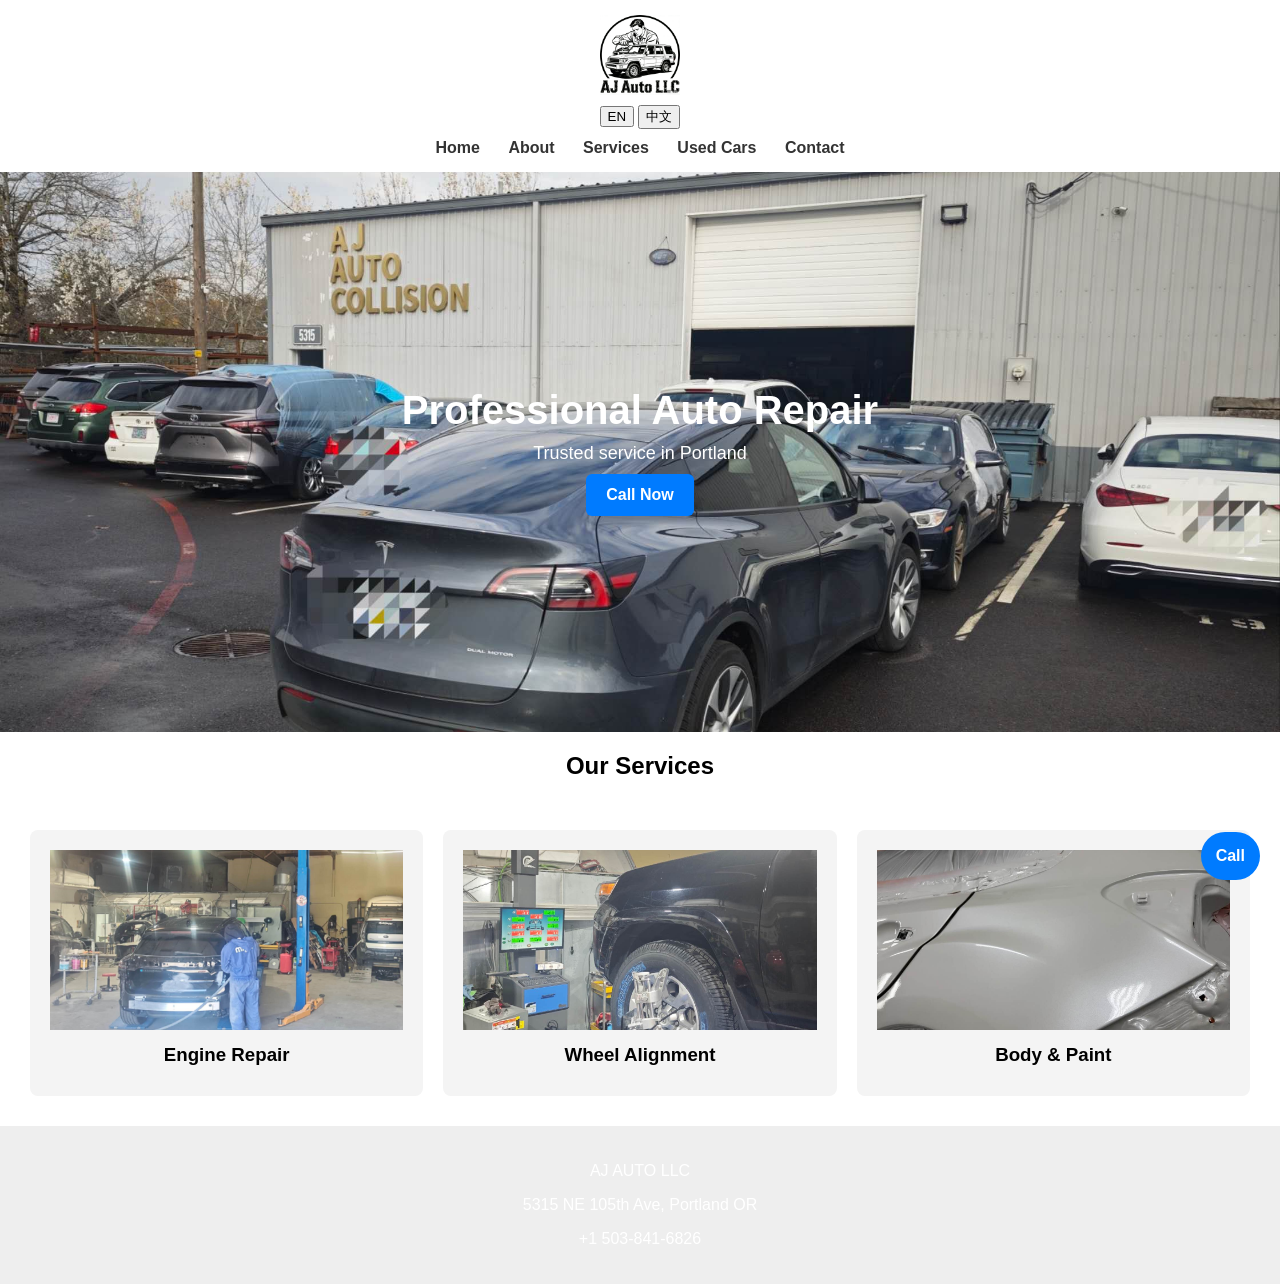
<file: index.html>
<!DOCTYPE html>
<html lang="en">

<head>
<meta charset="UTF-8">
<title>AJ AUTO LLC</title>
<link rel="stylesheet" href="css/style.css">
<script src="js/language.js"></script>

<style>
body{
margin:0;
font-family:Arial;
}

/* Header */
header{
text-align:center;
background:#fff;
padding:15px;
}

.logo{
height:80px;
vertical-align:middle;
}

nav{
margin-top:10px;
}

nav a{
margin:0 12px;
text-decoration:none;
color:#333;
font-weight:bold;
}

nav a:hover{
color:#007bff;
}

/* Banner */
.hero{
background:url('images/banner.jpg') center/cover no-repeat;
height:400px;
display:flex;
flex-direction:column;
justify-content:center;
align-items:center;
color:white;
text-align:center;
}

.hero h1{
font-size:40px;
margin:0;
}

.hero p{
font-size:18px;
margin:10px 0;
}

/* 按钮 */
.btn{
background:#007bff;
color:#fff;
padding:12px 20px;
border-radius:6px;
text-decoration:none;
font-weight:bold;
}

.btn:hover{
background:#0056b3;
}

/* 服务 */
.services{
display:flex;
gap:20px;
padding:30px;
flex-wrap:wrap;
justify-content:center;
}

.card{
width:300px;
background:#f4f4f4;
border-radius:8px;
overflow:hidden;
text-align:center;
}

.card img{
width:100%;
height:180px;
object-fit:cover;
}

.card h3{
margin:10px 0;
}

/* 电话浮动 */
.float-call{
position:fixed;
bottom:20px;
right:20px;
background:#007bff;
color:#fff;
padding:15px;
border-radius:50px;
text-decoration:none;
font-weight:bold;
}

/* 手机适配 */
@media(max-width:768px){
.hero{
height:300px;
}
.hero h1{
font-size:26px;
}
nav a{
display:block;
margin:5px 0;
}
}
</style>

<!-- Google Analytics -->
<script async src="https://www.googletagmanager.com/gtag/js?id=G-KW1GHY7R9S"></script>
<script>
  window.dataLayer = window.dataLayer || [];
  function gtag(){dataLayer.push(arguments);}
  gtag('js', new Date());
  gtag('config', 'G-KW1GHY7R9S');
</script>
</head>

<body>

<header>

<img src="images/logo.png" class="logo">

<div class="lang">
<button onclick="setLang('en')">EN</button>
<button onclick="setLang('cn')">中文</button>
</div>

<nav>
<a href="./index.html">Home</a>
<a href="./about.html">About</a>
<a href="./services.html">Services</a>
<a href="./cars.html">Used Cars</a>
<a href="./contact.html">Contact</a>
</nav>

</header>

<!-- 大图 Banner -->
<section class="hero">

<h1 class="en">Professional Auto Repair</h1>
<h1 class="cn">专业汽车维修中心</h1>

<p class="en">Trusted service in Portland</p>
<p class="cn">值得信赖的波特兰汽车服务</p>

<a class="btn" href="tel:+15038416826">
Call Now
</a>

</section>

<!-- 服务预览 -->
<section>

<h2 style="text-align:center;" class="en">Our Services</h2>
<h2 style="text-align:center;" class="cn">我们的服务</h2>

<div class="services">

<div class="card">
<img src="images/service1.jpg">
<h3 class="en">Engine Repair</h3>
<h3 class="cn">发动机维修</h3>
</div>

<div class="card">
<img src="images/service2.jpg">
<h3 class="en">Wheel Alignment</h3>
<h3 class="cn">四轮定位</h3>
</div>

<div class="card">
<img src="images/service3.jpg">
<h3 class="en">Body & Paint</h3>
<h3 class="cn">钣金喷漆</h3>
</div>

</div>

</section>

<footer style="text-align:center; padding:20px; background:#eee;">

<p>AJ AUTO LLC</p>
<p>5315 NE 105th Ave, Portland OR</p>
<p>+1 503-841-6826</p>

</footer>

<a class="float-call" href="tel:+15038416826">Call</a>

</body>

</html>
</file>
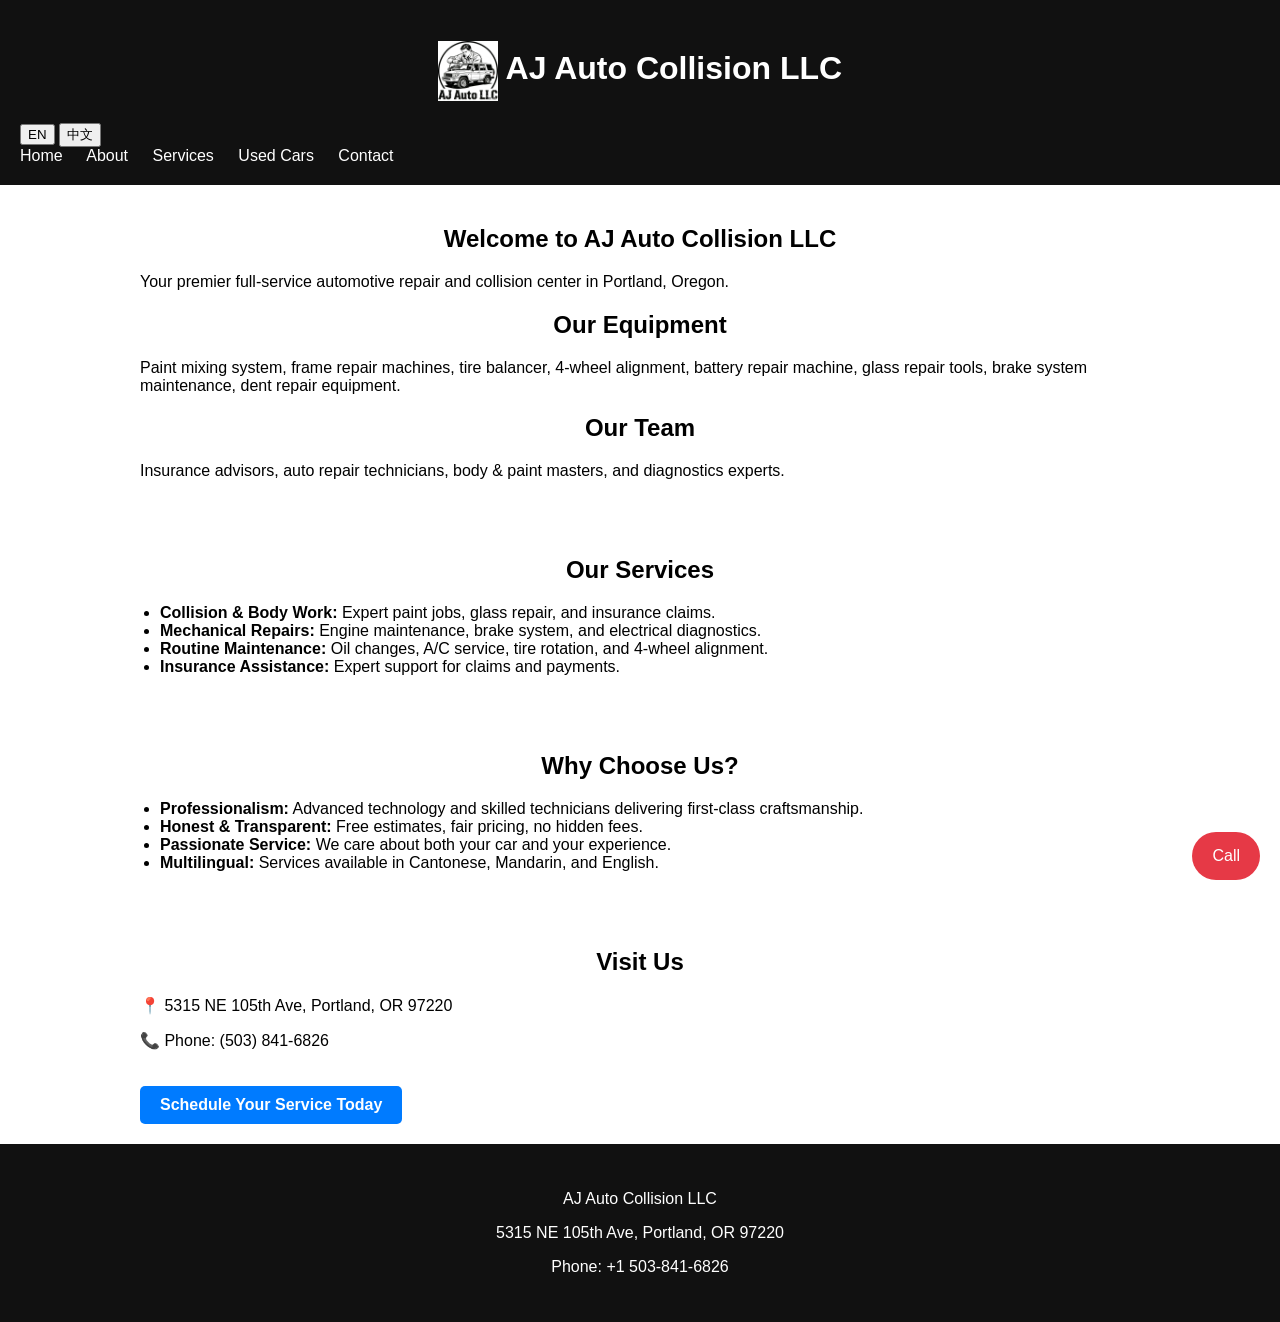
<file: about.html>
<!DOCTYPE html>
<html lang="en">

<head>
<meta charset="UTF-8">
<title>About - AJ Auto Collision LLC</title>
<link rel="stylesheet" href="css/style.css">
<script src="js/language.js"></script>
<style>
/* 内置样式，保证列表和按钮排版 */
section{
    padding:20px;
    max-width:1000px;
    margin:auto;
}

h1,h2{
    text-align:center;
}

ul{
    list-style-type: disc;
    padding-left: 20px;
}

.btn{
    display:inline-block;
    padding:10px 20px;
    margin-top:20px;
    background:#007bff;
    color:#fff;
    border-radius:5px;
    text-decoration:none;
    font-weight:bold;
}

.btn:hover{
    background:#0056b3;
}

/* 手机自适应 */
@media screen and (max-width:768px){
    section{
        padding:15px;
    }
    .btn{
        width:100%;
        text-align:center;
    }
}
</style>
<!-- Google Analytics -->
<script async src="https://www.googletagmanager.com/gtag/js?id=G-KW1GHY7R9S"></script>
<script>
  window.dataLayer = window.dataLayer || [];
  function gtag(){dataLayer.push(arguments);}
  gtag('js', new Date());
  gtag('config', 'G-KW1GHY7R9S');
</script>
</head>

<body>

<header>
<h1>
<img src="images/logo.png" class="logo">
AJ Auto Collision LLC
</h1>

<div class="lang">
<button onclick="setLang('en')">EN</button>
<button onclick="setLang('cn')">中文</button>
</div>

<nav>
<a href="index.html">Home</a>
<a href="about.html">About</a>
<a href="services.html">Services</a>
<a href="cars.html">Used Cars</a>
<a href="contact.html">Contact</a>
</nav>
</header>

<!-- 文字介绍 -->
<section>
<h2 class="en">Welcome to AJ Auto Collision LLC</h2>
<h2 class="cn">欢迎来到 AJ Auto Collision LLC</h2>

<p class="en">Your premier full-service automotive repair and collision center in Portland, Oregon.</p>
<p class="cn">波特兰领先的全方位汽车维修和碰撞修复中心。</p>

<h2 class="en">Our Equipment</h2>
<h2 class="cn">我们的设备</h2>

<p class="en">Paint mixing system, frame repair machines, tire balancer, 4-wheel alignment, battery repair machine, glass repair tools, brake system maintenance, dent repair equipment.</p>
<p class="cn">车漆调色系统、烤漆房、汽车框架维修拉床、轮胎动平衡机、四轮定位机、电池修复机、汽车玻璃修复机、刹车盘维护系统、汽车凹陷修复机等设备。</p>

<h2 class="en">Our Team</h2>
<h2 class="cn">我们的团队</h2>

<p class="en">Insurance advisors, auto repair technicians, body & paint masters, and diagnostics experts.</p>
<p class="cn">汽车保险顾问、汽车机修技师、钣金喷漆大师、汽车问题诊断专家。</p>
</section>

<!-- 服务介绍 -->
<section>
<h2 class="en">Our Services</h2>
<h2 class="cn">我们的服务</h2>

<ul class="en">
<li><strong>Collision & Body Work:</strong> Expert paint jobs, glass repair, and insurance claims.</li>
<li><strong>Mechanical Repairs:</strong> Engine maintenance, brake system, and electrical diagnostics.</li>
<li><strong>Routine Maintenance:</strong> Oil changes, A/C service, tire rotation, and 4-wheel alignment.</li>
<li><strong>Insurance Assistance:</strong> Expert support for claims and payments.</li>
</ul>

<ul class="cn">
<li><strong>碰撞及钣金：</strong>专业喷漆、玻璃修复及保险理赔服务。</li>
<li><strong>机械维修：</strong>发动机保养、刹车系统及电气系统检测维修。</li>
<li><strong>常规保养：</strong>机油更换、空调保养、轮胎旋转及四轮定位。</li>
<li><strong>保险协助：</strong>协助理赔和付款流程，让您轻松无忧。</li>
</ul>
</section>

<!-- 为什么选择我们 -->
<section>
<h2 class="en">Why Choose Us?</h2>
<h2 class="cn">为什么选择我们</h2>

<ul class="en">
<li><strong>Professionalism:</strong> Advanced technology and skilled technicians delivering first-class craftsmanship.</li>
<li><strong>Honest & Transparent:</strong> Free estimates, fair pricing, no hidden fees.</li>
<li><strong>Passionate Service:</strong> We care about both your car and your experience.</li>
<li><strong>Multilingual:</strong> Services available in Cantonese, Mandarin, and English.</li>
</ul>

<ul class="cn">
<li><strong>专业团队：</strong>先进设备与技术精湛的技师，提供一流工艺。</li>
<li><strong>诚实透明：</strong>免费报价，价格公正，无隐藏费用。</li>
<li><strong>热情服务：</strong>关心您的车辆，更关心您的体验。</li>
<li><strong>多语言服务：</strong>提供粤语、普通话及英语服务。</li>
</ul>
</section>

<!-- 联系我们 / Call to Action -->
<section>
<h2 class="en">Visit Us</h2>
<h2 class="cn">联系我们</h2>

<p class="en">📍 5315 NE 105th Ave, Portland, OR 97220</p>
<p class="cn">📍 5315 NE 105th Ave, 波特兰, OR 97220</p>

<p class="en">📞 Phone: (503) 841-6826</p>
<p class="cn">📞 电话: (503) 841-6826</p>

<a class="btn" href="tel:+15038416826">Schedule Your Service Today</a>
</section>

<footer>
<p>AJ Auto Collision LLC</p>
<p>5315 NE 105th Ave, Portland, OR 97220</p>
<p>Phone: +1 503-841-6826</p>
</footer>

<a class="float-call" href="tel:+15038416826">Call</a>

</body>
</html>
</file>
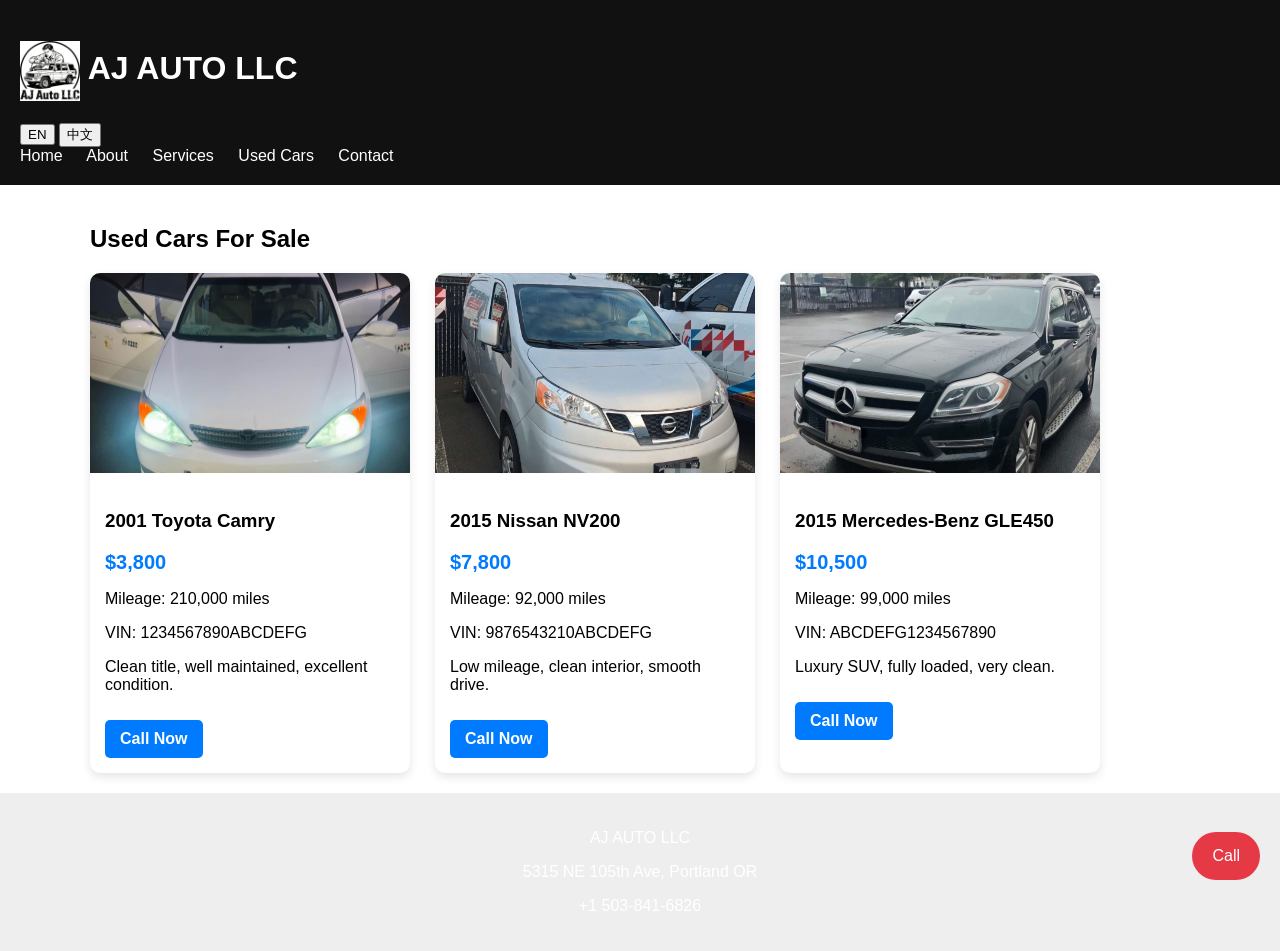
<file: cars.html>
<!DOCTYPE html>
<html lang="en">

<head>
<meta charset="UTF-8">
<title>Used Cars - AJ AUTO LLC</title>
<link rel="stylesheet" href="css/style.css">
<script src="js/language.js"></script>

<style>
section{
max-width:1100px;
margin:auto;
padding:20px;
}

/* 车辆列表 */
.car-list{
display:flex;
flex-wrap:wrap;
gap:25px;
}

/* 卡片 */
.car-card{
width:320px;
background:#fff;
border-radius:10px;
overflow:hidden;
box-shadow:0 4px 10px rgba(0,0,0,0.1);
transition:0.3s;
}

.car-card:hover{
transform:translateY(-8px);
}

/* 图片 */
.car-card img{
width:100%;
height:200px;
object-fit:cover;
}

/* 内容 */
.car-info{
padding:15px;
}

.price{
color:#007bff;
font-size:20px;
font-weight:bold;
margin:5px 0;
}

.btn{
display:inline-block;
margin-top:10px;
padding:10px 15px;
background:#007bff;
color:#fff;
border-radius:5px;
text-decoration:none;
font-weight:bold;
}

.btn:hover{
background:#0056b3;
}

/* 手机适配 */
@media(max-width:768px){
.car-list{
flex-direction:column;
align-items:center;
}
}
</style>

<!-- Google Analytics -->
<script async src="https://www.googletagmanager.com/gtag/js?id=G-KW1GHY7R9S"></script>
<script>
  window.dataLayer = window.dataLayer || [];
  function gtag(){dataLayer.push(arguments);}
  gtag('js', new Date());
  gtag('config', 'G-KW1GHY7R9S');
</script>
</head>

<body>

<header>

<h1>
<img src="images/logo.png" class="logo">
AJ AUTO LLC
</h1>

<div class="lang">
<button onclick="setLang('en')">EN</button>
<button onclick="setLang('cn')">中文</button>
</div>

<nav>
<a href="./index.html">Home</a>
<a href="./about.html">About</a>
<a href="./services.html">Services</a>
<a href="./cars.html">Used Cars</a>
<a href="./contact.html">Contact</a>
</nav>

</header>

<section>

<h2 class="en">Used Cars For Sale</h2>
<h2 class="cn">二手车销售</h2>

<div class="car-list">

<!-- 车辆1 -->
<div class="car-card">
<img src="images/car1.jpg">

<div class="car-info">
<h3>2001 Toyota Camry</h3>

<p class="price">$3,800</p>

<p class="en">Mileage: 210,000 miles</p>
<p class="cn">里程：210000 英里</p>

<p class="en">VIN: 1234567890ABCDEFG</p>
<p class="cn">车架号：1234567890ABCDEFG</p>

<p class="en">Clean title, well maintained, excellent condition.</p>
<p class="cn">无事故，保养良好，车况优秀。</p>

<a class="btn" href="tel:+15038416826">Call Now</a>
</div>
</div>

<!-- 车辆2 -->
<div class="car-card">
<img src="images/car2.jpg">

<div class="car-info">
<h3>2015 Nissan NV200</h3>

<p class="price">$7,800</p>

<p class="en">Mileage: 92,000 miles</p>
<p class="cn">里程：92000 英里</p>

<p class="en">VIN: 9876543210ABCDEFG</p>
<p class="cn">车架号：9876543210ABCDEFG</p>

<p class="en">Low mileage, clean interior, smooth drive.</p>
<p class="cn">低里程，内饰干净，驾驶顺畅。</p>

<a class="btn" href="tel:+15038416826">Call Now</a>
</div>
</div>

<!-- 车辆3 -->
<div class="car-card">
<img src="images/car3.jpg">

<div class="car-info">
<h3>2015 Mercedes-Benz GLE450 </h3>

<p class="price">$10,500</p>

<p class="en">Mileage: 99,000 miles</p>
<p class="cn">里程：99000 英里</p>

<p class="en">VIN: ABCDEFG1234567890</p>
<p class="cn">车架号：ABCDEFG1234567890</p>

<p class="en">Luxury SUV, fully loaded, very clean.</p>
<p class="cn">豪华SUV，高配，车况极佳。</p>

<a class="btn" href="tel:+15038416826">Call Now</a>
</div>
</div>

</div>

</section>

<footer style="text-align:center; padding:20px; background:#eee;">
<p>AJ AUTO LLC</p>
<p>5315 NE 105th Ave, Portland OR</p>
<p>+1 503-841-6826</p>
</footer>

<a class="float-call" href="tel:+15038416826">Call</a>

</body>

</html>
</file>
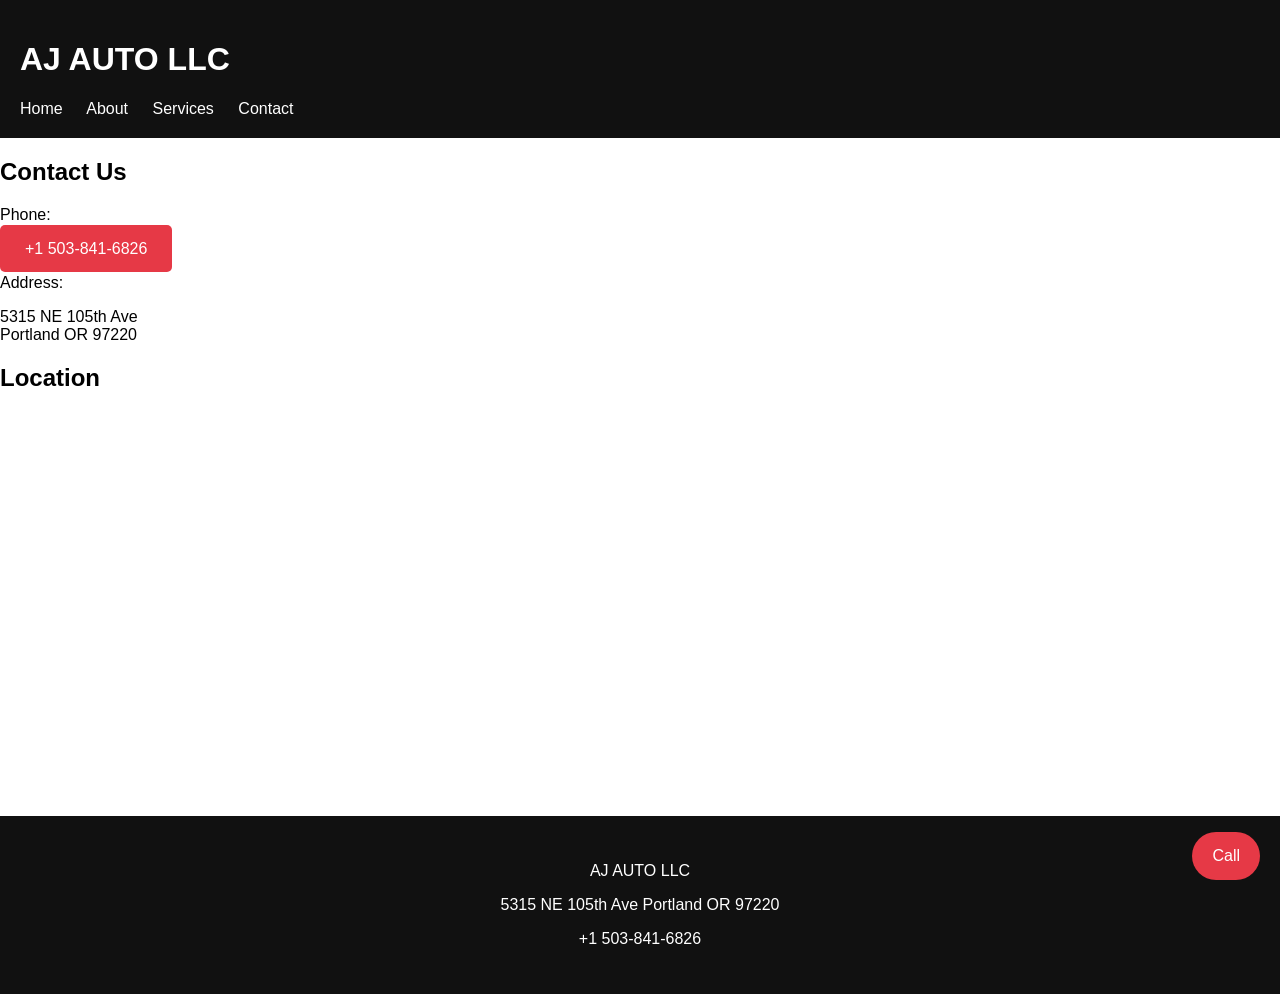
<file: contact.html>
<!DOCTYPE html>
<html>

<head>
<meta charset="UTF-8">
<title>Contact - AJ AUTO LLC</title>
<link rel="stylesheet" href="css/style.css">
<!-- Google Analytics -->
<script async src="https://www.googletagmanager.com/gtag/js?id=G-KW1GHY7R9S"></script>
<script>
  window.dataLayer = window.dataLayer || [];
  function gtag(){dataLayer.push(arguments);}
  gtag('js', new Date());
  gtag('config', 'G-KW1GHY7R9S');
</script>
</head>

<body>

<header>

<h1>AJ AUTO LLC</h1>

<nav>
<a href="index.html">Home</a>
<a href="about.html">About</a>
<a href="services.html">Services</a>
<a href="contact.html">Contact</a>
</nav>

</header>


<section>

<h2>Contact Us</h2>

<p>Phone:</p>

<a class="phone" href="tel:+15038416826">
+1 503-841-6826
</a>

<p>Address:</p>

<p>
5315 NE 105th Ave<br>
Portland OR 97220
</p>

</section>


<section>

<h2>Location</h2>

<iframe
width="100%"
height="400"
style="border:0"
loading="lazy"
allowfullscreen
src="https://www.google.com/maps?q=5315+NE+105th+Ave+Portland+OR+97220&output=embed">
</iframe>

</section>


<footer>

<p>AJ AUTO LLC</p>

<p>
5315 NE 105th Ave  
Portland OR 97220
</p>

<p>+1 503-841-6826</p>

</footer>

<a class="float-call" href="tel:+15038416826">
Call
</a>

</body>

</html>
</file>
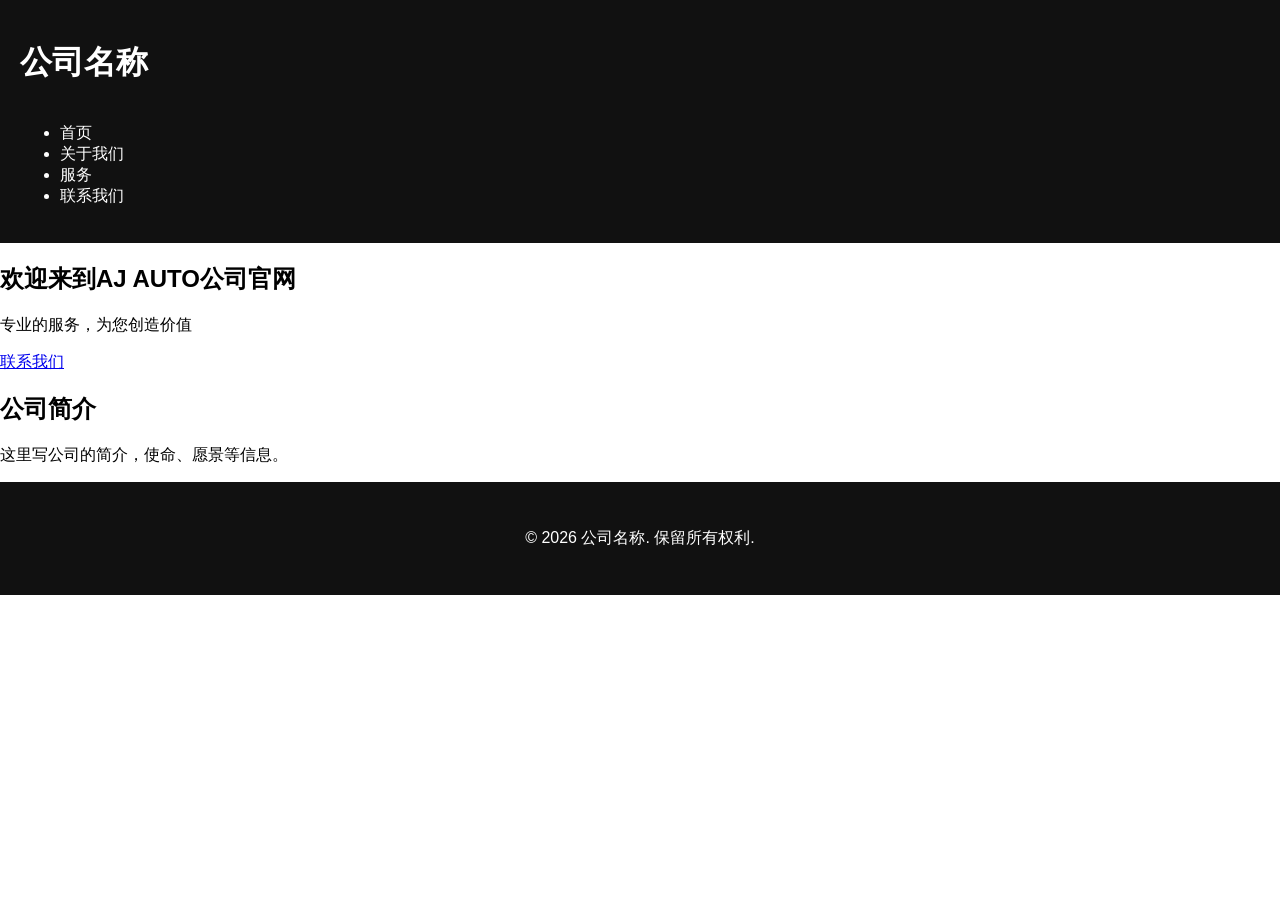
<file: css.html>
<!DOCTYPE html>
<html lang="zh-CN">
<head>
    <meta charset="UTF-8">
    <meta name="viewport" content="width=device-width, initial-scale=1.0">
    <title>公司官网 - 首页</title>
    <link rel="stylesheet" href="css/style.css">
</head>
<body>
    <!-- 导航栏 -->
    <header>
        <div class="container">
            <h1 class="logo">公司名称</h1>
            <nav>
                <ul>
                    <li><a href="index.html">首页</a></li>
                    <li><a href="about.html">关于我们</a></li>
                    <li><a href="services.html">服务</a></li>
                    <li><a href="contact.html">联系我们</a></li>
                </ul>
            </nav>
        </div>
    </header>

    <!-- 首页 Banner -->
    <section class="banner">
        <h2>欢迎来到AJ AUTO公司官网</h2>
        <p>专业的服务，为您创造价值</p>
        <a href="contact.html" class="btn">联系我们</a>
    </section>

    <!-- 公司简介 -->
    <section class="intro">
        <div class="container">
            <h2>公司简介</h2>
            <p>这里写公司的简介，使命、愿景等信息。</p>
        </div>
    </section>

    <!-- 页脚 -->
    <footer>
        <div class="container">
            <p>&copy; 2026 公司名称. 保留所有权利.</p>
        </div>
    </footer>
</body>
</html>
</file>
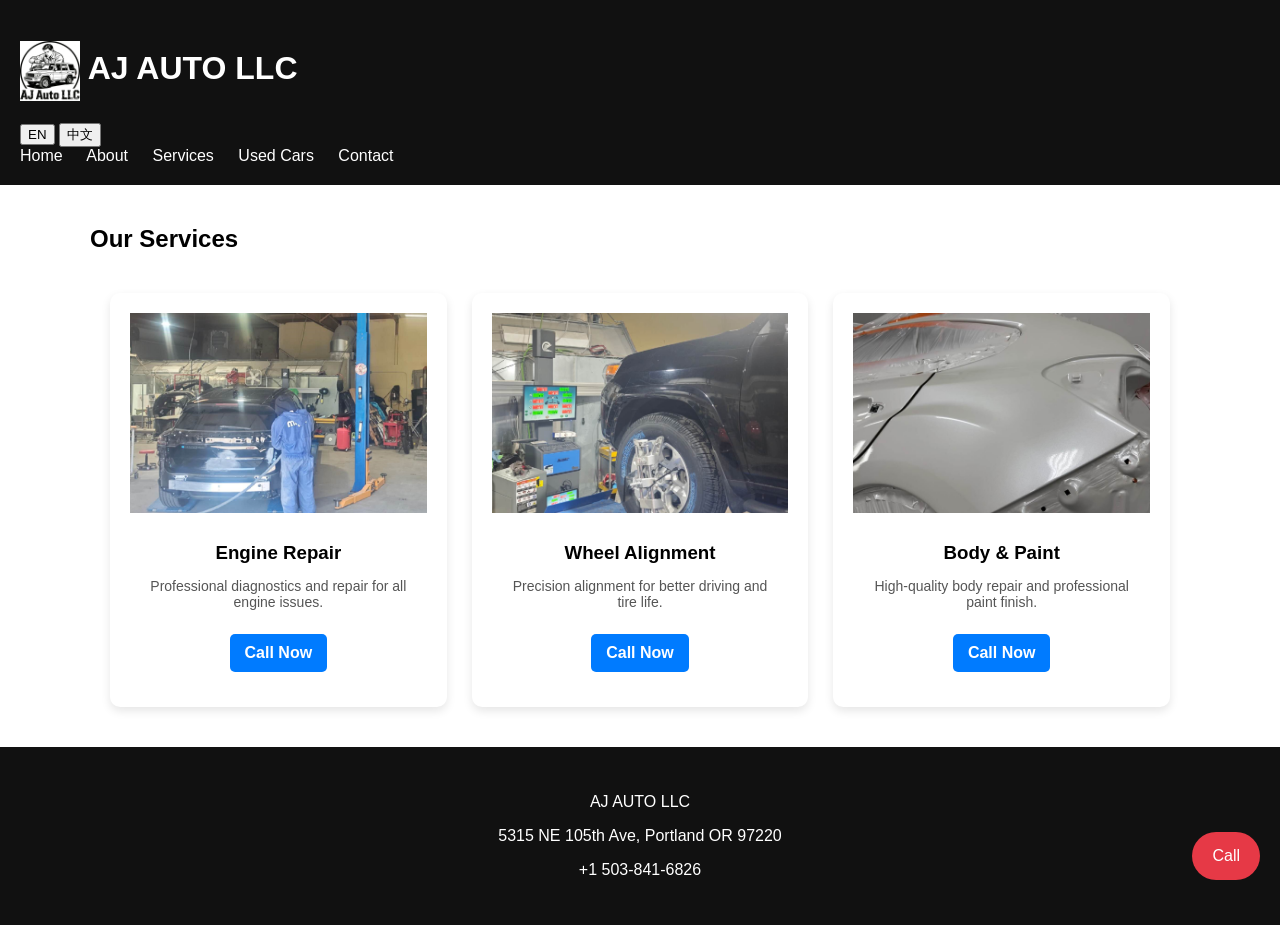
<file: services.html>
<!DOCTYPE html>
<html lang="en">

<head>
<meta charset="UTF-8">
<title>Services - AJ AUTO LLC</title>
<link rel="stylesheet" href="css/style.css">
<script src="js/language.js"></script>

<style>
/* 页面布局 */
section{
  max-width:1100px;
  margin:auto;
  padding:20px;
}

/* 服务卡片布局 */
.services{
  display:flex;
  gap:25px;
  flex-wrap:wrap;
}

.card{
  flex:1;
  min-width:280px;
  background:#fff;
  border-radius:10px;
  overflow:hidden;
  box-shadow:0 4px 10px rgba(0,0,0,0.1);
  transition:0.3s;
}

.card:hover{
  transform:translateY(-8px);
}

/* 图片 */
.card img{
  width:100%;
  height:200px;
  object-fit:cover;
}

/* 内容 */
.card-content{
  padding:15px;
  text-align:center;
}

.card-content h3{
  margin:10px 0;
}

.card-content p{
  font-size:14px;
  color:#555;
}

/* 按钮 */
.btn{
  display:inline-block;
  margin-top:10px;
  padding:10px 15px;
  background:#007bff;
  color:#fff;
  border-radius:5px;
  text-decoration:none;
  font-weight:bold;
}

.btn:hover{
  background:#0056b3;
}

/* 手机适配 */
@media screen and (max-width:768px){
  .services{
    flex-direction:column;
  }
}
</style>

<!-- Google Analytics -->
<script async src="https://www.googletagmanager.com/gtag/js?id=G-KW1GHY7R9S"></script>
<script>
  window.dataLayer = window.dataLayer || [];
  function gtag(){dataLayer.push(arguments);}
  gtag('js', new Date());
  gtag('config', 'G-KW1GHY7R9S');
</script>
</head>

<body>

<header>

<h1>
<img src="images/logo.png" class="logo">
AJ AUTO LLC
</h1>

<div class="lang">
<button onclick="setLang('en')">EN</button>
<button onclick="setLang('cn')">中文</button>
</div>

<nav>
<a href="./index.html">Home</a>
<a href="./about.html">About</a>
<a href="./services.html">Services</a>
<a href="./cars.html">Used Cars</a>
<a href="./contact.html">Contact</a>
</nav>

</header>


<section>

<h2 class="en">Our Services</h2>
<h2 class="cn">我们的服务</h2>

<div class="services">

<!-- 服务1 -->
<div class="card">
<img src="images/service1.jpg">
<div class="card-content">
<h3 class="en">Engine Repair</h3>
<h3 class="cn">发动机维修</h3>

<p class="en">Professional diagnostics and repair for all engine issues.</p>
<p class="cn">专业发动机检测与维修服务。</p>

<a class="btn" href="tel:+15038416826">Call Now</a>
</div>
</div>

<!-- 服务2 -->
<div class="card">
<img src="images/service2.jpg">
<div class="card-content">
<h3 class="en">Wheel Alignment</h3>
<h3 class="cn">四轮定位</h3>

<p class="en">Precision alignment for better driving and tire life.</p>
<p class="cn">精准四轮定位，提高驾驶稳定性与轮胎寿命。</p>

<a class="btn" href="tel:+15038416826">Call Now</a>
</div>
</div>

<!-- 服务3 -->
<div class="card">
<img src="images/service3.jpg">
<div class="card-content">
<h3 class="en">Body & Paint</h3>
<h3 class="cn">钣金喷漆</h3>

<p class="en">High-quality body repair and professional paint finish.</p>
<p class="cn">高品质钣金修复与专业喷漆。</p>

<a class="btn" href="tel:+15038416826">Call Now</a>
</div>
</div>

</div>

</section>


<footer>
<p>AJ AUTO LLC</p>
<p>5315 NE 105th Ave, Portland OR 97220</p>
<p>+1 503-841-6826</p>
</footer>

<a class="float-call" href="tel:+15038416826">Call</a>

</body>
</html>
</file>
<file: css/style.css>
body{
font-family:Arial;
margin:0;
}

header{
background:#111;
color:white;
padding:20px;
}

nav a{
color:white;
margin-right:20px;
text-decoration:none;
}

.hero{
background:#eee;
padding:80px;
text-align:center;
}

.phone{
background:#e63946;
color:white;
padding:15px 25px;
text-decoration:none;
border-radius:5px;
}

.services{
display:flex;
gap:20px;
flex-wrap:wrap;
padding:20px;
}

.card{
background:#f4f4f4;
padding:20px;
flex:1;
min-width:200px;
border-radius:8px;
}

footer{
background:#111;
color:white;
text-align:center;
padding:30px;
}

.float-call{
position:fixed;
bottom:20px;
right:20px;
background:#e63946;
color:white;
padding:15px 20px;
border-radius:50px;
text-decoration:none;
}

.lang{
margin-top:10px;
}

.cn{
display:none;
}


/* 手机适配 */

@media (max-width:768px){

.services{
flex-direction:column;
}

nav a{
display:block;
margin:10px 0;
}

.hero{
padding:40px;
}

}
.logo{
height:60px;
vertical-align:middle;
}
</file>
